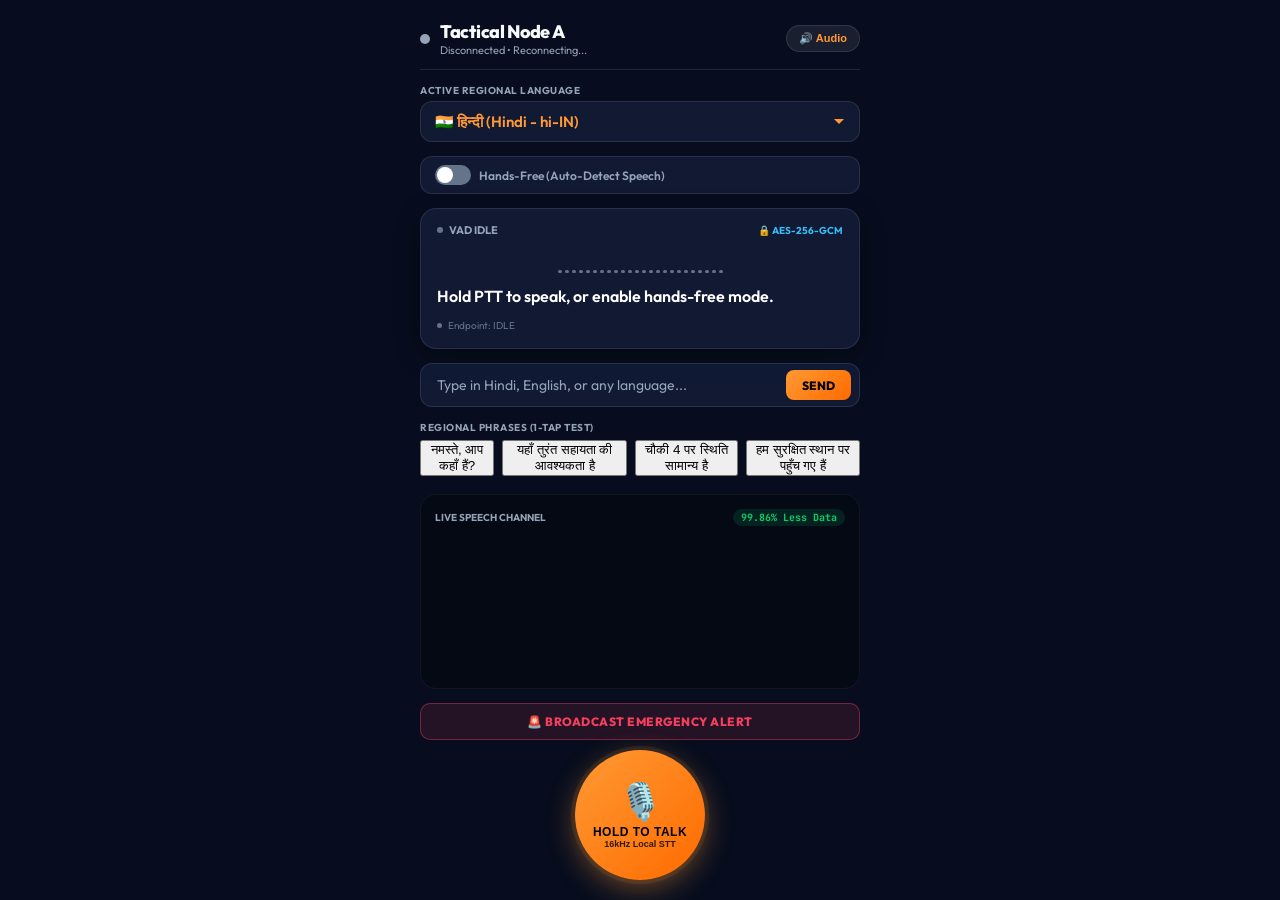
<file: simulator/public/phone.html>
<!DOCTYPE html>
<html lang="en">
<head>
  <meta charset="UTF-8" />
  <meta name="viewport" content="width=device-width, initial-scale=1.0, maximum-scale=1.0, user-scalable=no" />
  <meta name="theme-color" content="#070d1e" />
  <meta name="description" content="iTantra EdgeSpeech — Real-time voice communication with local STT & TTS, intelligent pause detection, and contextual understanding for Hindi and English." />
  <title>iTantra EdgeSpeech Transceiver</title>
  <link rel="preconnect" href="https://fonts.googleapis.com" />
  <link rel="preconnect" href="https://fonts.gstatic.com" crossorigin />
  <link href="https://fonts.googleapis.com/css2?family=Outfit:wght@400;600;700;800;900&family=JetBrains+Mono:wght@400;600&display=swap" rel="stylesheet" />
  <link rel="stylesheet" href="phone.css" />
</head>
<body>
  <div class="mobile-viewport">
    <!-- Top App Bar -->
    <header class="mobile-header">
      <div class="header-left">
        <span class="status-indicator" id="statusIndicator"></span>
        <div>
          <h1 class="device-title" id="deviceTitle">Phone A (Local Node)</h1>
          <p class="connection-sub" id="connectionSub">Wi-Fi Direct • Secure Bus</p>
        </div>
      </div>
      <div class="header-right">
        <button class="icon-btn" id="audioInitBtn" title="Enable Loudspeaker">🔊 Audio</button>
      </div>
    </header>

    <!-- Language Selector Bar -->
    <div class="language-bar">
      <label>ACTIVE REGIONAL LANGUAGE</label>
      <select id="mobileLangSelect">
        <option value="hi" selected>🇮🇳 हिन्दी (Hindi - hi-IN)</option>
        <option value="en">🇮🇳 English (Indian - en-IN)</option>
        <option value="mr">🇮🇳 मराठी (Marathi - mr-IN)</option>
        <option value="gu">🇮🇳 ગુજરાતી (Gujarati)</option>
        <option value="ta">🇮🇳 தமிழ் (Tamil)</option>
        <option value="te">🇮🇳 తెలుగు (Telugu)</option>
        <option value="kn">🇮🇳 ಕನ್ನಡ (Kannada)</option>
        <option value="ml">🇮🇳 മലയാളം (Malayalam)</option>
        <option value="bn">🇮🇳 বাংলা (Bengali)</option>
        <option value="or">🇮🇳 ଓଡ଼ିଆ (Odia)</option>
      </select>
    </div>

    <!-- Hands-Free / Mode Bar -->
    <div class="mode-bar">
      <div class="hands-free-toggle" id="handsFreeToggle">
        <div class="toggle-switch"></div>
        <span class="toggle-text">Hands-Free (Auto-Detect Speech)</span>
      </div>
    </div>

    <!-- Active Speech Status Card -->
    <div class="status-card" id="statusCard">
      <div class="card-meta">
        <span class="vad-tag" id="vadTag">
          <span class="vad-dot"></span>
          VAD IDLE
        </span>
        <span class="crypto-tag">🔒 AES-256-GCM</span>
      </div>

      <!-- Real-Time Audio Level Visualizer -->
      <div class="audio-visualizer" id="audioVisualizer">
        <div class="audio-bar"></div><div class="audio-bar"></div><div class="audio-bar"></div>
        <div class="audio-bar"></div><div class="audio-bar"></div><div class="audio-bar"></div>
        <div class="audio-bar"></div><div class="audio-bar"></div><div class="audio-bar"></div>
        <div class="audio-bar"></div><div class="audio-bar"></div><div class="audio-bar"></div>
        <div class="audio-bar"></div><div class="audio-bar"></div><div class="audio-bar"></div>
        <div class="audio-bar"></div><div class="audio-bar"></div><div class="audio-bar"></div>
        <div class="audio-bar"></div><div class="audio-bar"></div><div class="audio-bar"></div>
        <div class="audio-bar"></div><div class="audio-bar"></div><div class="audio-bar"></div>
      </div>

      <!-- Transcript Display -->
      <p class="transcript-display" id="transcriptDisplay">Hold PTT to speak, or enable hands-free mode.</p>

      <!-- Endpoint State Indicator -->
      <div class="endpoint-state" id="endpointState">
        <span class="endpoint-dot"></span>
        <span id="endpointLabel">Endpoint: IDLE</span>
      </div>

      <!-- Peer Typing Indicator -->
      <div class="typing-indicator" id="typingIndicator">
        <div class="typing-dots">
          <span class="typing-dot"></span>
          <span class="typing-dot"></span>
          <span class="typing-dot"></span>
        </div>
        <span class="typing-text" id="typingText">Peer is speaking...</span>
      </div>

      <!-- Context Badges (shown on send/receive) -->
      <div class="context-badges" id="contextBadges"></div>

      <!-- TTS Playback Status -->
      <div class="tts-status" id="ttsStatus">
        <div class="tts-waves">
          <span class="tts-wave-bar"></span>
          <span class="tts-wave-bar"></span>
          <span class="tts-wave-bar"></span>
          <span class="tts-wave-bar"></span>
          <span class="tts-wave-bar"></span>
        </div>
        <span class="tts-label">Playing speech...</span>
      </div>
    </div>

    <!-- Direct Custom Text Input for Testing -->
    <div class="custom-input-bar">
      <input type="text" id="customTextInput" placeholder="Type in Hindi, English, or any language..." />
      <button id="customSendBtn">SEND</button>
    </div>

    <!-- Quick Spoken Phrases -->
    <div class="quick-chips-section">
      <span class="chips-title">REGIONAL PHRASES (1-TAP TEST)</span>
      <div class="chips-scroll" id="chipsScroll"></div>
    </div>

    <!-- Recent Communication Feed -->
    <div class="feed-section">
      <div class="feed-header">
        <span>LIVE SPEECH CHANNEL</span>
        <span class="comp-badge">99.86% Less Data</span>
      </div>
      <div class="feed-list" id="feedList"></div>
    </div>

    <!-- Bottom Controls & PTT -->
    <footer class="bottom-action-bar">
      <!-- Emergency Alert Button -->
      <button class="mobile-alert-btn" id="mobileAlertBtn">
        🚨 BROADCAST EMERGENCY ALERT
      </button>

      <!-- Huge PTT Touch Button -->
      <div class="ptt-touch-area">
        <button class="mobile-ptt-btn" id="mobilePttBtn">
          <div class="mic-icon">🎙️</div>
          <span class="ptt-main-text">HOLD TO TALK</span>
          <span class="ptt-sub-text">16kHz Local STT</span>
        </button>
      </div>
    </footer>
  </div>

  <script src="phone.js"></script>
</body>
</html>
</file>
<file: simulator/public/phone.css>
:root {
  --bg-mobile: #070d1e;
  --bg-surface: #0c1528;
  --card-mobile: rgba(19, 29, 56, 0.85);
  --card-hover: rgba(25, 38, 72, 0.9);
  --border-mobile: rgba(255, 255, 255, 0.1);
  --border-active: rgba(255, 255, 255, 0.2);
  --saffron: #ff9933;
  --saffron-glow: rgba(255, 153, 51, 0.3);
  --emerald: #00d26a;
  --emerald-glow: rgba(0, 210, 106, 0.25);
  --cyan: #38bdf8;
  --cyan-glow: rgba(56, 189, 248, 0.2);
  --red: #f43f5e;
  --red-glow: rgba(244, 63, 94, 0.25);
  --purple: #a78bfa;
  --amber: #f59e0b;
  --text-main: #f8fafc;
  --text-muted: #94a3b8;
  --text-dim: #64748b;
  --gradient-saffron: linear-gradient(135deg, #ff9933 0%, #ff6b00 100%);
  --gradient-red: linear-gradient(135deg, #f43f5e 0%, #e11d48 100%);
  --gradient-emerald: linear-gradient(135deg, #00d26a 0%, #059669 100%);
  --gradient-blue: linear-gradient(135deg, #38bdf8 0%, #3b82f6 100%);
}

* {
  box-sizing: border-box;
  margin: 0;
  padding: 0;
  -webkit-tap-highlight-color: transparent;
}

body {
  background-color: var(--bg-mobile);
  color: var(--text-main);
  font-family: 'Outfit', -apple-system, sans-serif;
  min-height: 100vh;
  min-height: 100dvh;
  display: flex;
  flex-direction: column;
  overflow-x: hidden;
  -webkit-font-smoothing: antialiased;
}

.mobile-viewport {
  max-width: 480px;
  margin: 0 auto;
  width: 100%;
  min-height: 100vh;
  min-height: 100dvh;
  display: flex;
  flex-direction: column;
  padding: 16px 16px 8px;
  gap: 12px;
}

/* ─── Header ─────────────────────────────────────────────── */
.mobile-header {
  display: flex;
  justify-content: space-between;
  align-items: center;
  padding-bottom: 12px;
  border-bottom: 1px solid var(--border-mobile);
}

.header-left {
  display: flex;
  align-items: center;
  gap: 10px;
}

.status-indicator {
  width: 10px;
  height: 10px;
  border-radius: 50%;
  background: var(--text-muted);
  transition: all 0.3s ease;
}

.status-indicator.online {
  background: var(--emerald);
  box-shadow: 0 0 10px var(--emerald), 0 0 20px var(--emerald-glow);
  animation: pulse-glow 2s ease-in-out infinite;
}

@keyframes pulse-glow {
  0%, 100% { box-shadow: 0 0 10px var(--emerald), 0 0 20px var(--emerald-glow); }
  50% { box-shadow: 0 0 15px var(--emerald), 0 0 30px var(--emerald-glow); }
}

.device-title {
  font-size: 18px;
  font-weight: 800;
  letter-spacing: -0.3px;
}

.connection-sub {
  font-size: 11px;
  color: var(--text-muted);
}

.header-right {
  display: flex;
  gap: 8px;
  align-items: center;
}

.icon-btn {
  background: rgba(255, 255, 255, 0.08);
  border: 1px solid var(--border-mobile);
  color: var(--saffron);
  font-size: 11px;
  font-weight: 700;
  padding: 6px 12px;
  border-radius: 20px;
  cursor: pointer;
  transition: all 0.2s ease;
}

.icon-btn:hover {
  background: rgba(255, 153, 51, 0.15);
  border-color: var(--saffron);
}

.icon-btn.active {
  background: var(--saffron-glow);
  border-color: var(--saffron);
}

/* ─── Language Bar ───────────────────────────────────────── */
.language-bar {
  display: flex;
  flex-direction: column;
  gap: 4px;
}

.language-bar label {
  font-size: 10px;
  font-weight: 700;
  color: var(--text-muted);
  letter-spacing: 0.5px;
}

.language-bar select {
  width: 100%;
  background: var(--card-mobile);
  border: 1px solid var(--border-mobile);
  color: var(--saffron);
  padding: 10px 14px;
  border-radius: 12px;
  font-family: inherit;
  font-size: 15px;
  font-weight: 600;
  outline: none;
  transition: border-color 0.2s;
  appearance: none;
  -webkit-appearance: none;
  background-image: url("data:image/svg+xml,%3Csvg xmlns='http://www.w3.org/2000/svg' width='12' height='12' viewBox='0 0 12 12'%3E%3Cpath fill='%23ff9933' d='M6 8L1 3h10z'/%3E%3C/svg%3E");
  background-repeat: no-repeat;
  background-position: right 14px center;
}

.language-bar select:focus {
  border-color: var(--saffron);
}

/* ─── Hands-Free Toggle ─────────────────────────────────── */
.mode-bar {
  display: flex;
  align-items: center;
  justify-content: space-between;
  gap: 8px;
}

.hands-free-toggle {
  display: flex;
  align-items: center;
  gap: 8px;
  background: var(--card-mobile);
  border: 1px solid var(--border-mobile);
  border-radius: 12px;
  padding: 8px 14px;
  cursor: pointer;
  user-select: none;
  transition: all 0.25s ease;
  flex: 1;
}

.hands-free-toggle.active {
  border-color: var(--emerald);
  background: rgba(0, 210, 106, 0.08);
  box-shadow: 0 0 15px var(--emerald-glow);
}

.toggle-switch {
  width: 36px;
  height: 20px;
  border-radius: 10px;
  background: var(--text-dim);
  position: relative;
  transition: background 0.25s ease;
  flex-shrink: 0;
}

.toggle-switch::after {
  content: '';
  position: absolute;
  width: 16px;
  height: 16px;
  border-radius: 50%;
  background: white;
  top: 2px;
  left: 2px;
  transition: transform 0.25s ease;
}

.hands-free-toggle.active .toggle-switch {
  background: var(--emerald);
}

.hands-free-toggle.active .toggle-switch::after {
  transform: translateX(16px);
}

.toggle-text {
  font-size: 12px;
  font-weight: 600;
  color: var(--text-muted);
  transition: color 0.25s;
}

.hands-free-toggle.active .toggle-text {
  color: var(--emerald);
}

/* ─── Audio Level Visualizer ─────────────────────────────── */
.audio-visualizer {
  display: flex;
  align-items: flex-end;
  justify-content: center;
  gap: 3px;
  height: 32px;
  padding: 4px 0;
}

.audio-bar {
  width: 4px;
  border-radius: 2px;
  background: var(--text-dim);
  transition: height 0.06s ease-out, background 0.15s ease;
  min-height: 3px;
  height: 3px;
}

.audio-bar.speech {
  background: var(--emerald);
  box-shadow: 0 0 4px var(--emerald-glow);
}

.audio-bar.silence {
  background: var(--text-dim);
}

/* ─── Status Card ────────────────────────────────────────── */
.status-card {
  background: var(--card-mobile);
  border: 1px solid var(--border-mobile);
  border-radius: 16px;
  padding: 14px 16px;
  display: flex;
  flex-direction: column;
  gap: 8px;
  box-shadow: 0 8px 24px rgba(0, 0, 0, 0.35);
  transition: border-color 0.3s, box-shadow 0.3s;
}

.status-card.recording {
  border-color: rgba(0, 210, 106, 0.5);
  box-shadow: 0 8px 24px rgba(0, 210, 106, 0.15), 0 0 0 1px rgba(0, 210, 106, 0.15);
}

.status-card.receiving {
  border-color: rgba(56, 189, 248, 0.5);
  box-shadow: 0 8px 24px rgba(56, 189, 248, 0.15);
}

.card-meta {
  display: flex;
  justify-content: space-between;
  align-items: center;
  font-size: 11px;
  font-weight: 700;
}

.vad-tag {
  color: var(--text-muted);
  display: flex;
  align-items: center;
  gap: 6px;
  transition: color 0.2s;
}

.vad-tag .vad-dot {
  width: 6px;
  height: 6px;
  border-radius: 50%;
  background: var(--text-dim);
  transition: all 0.2s;
}

.vad-tag.active {
  color: var(--emerald);
}

.vad-tag.active .vad-dot {
  background: var(--emerald);
  box-shadow: 0 0 8px var(--emerald);
  animation: blink 0.6s ease-in-out infinite;
}

@keyframes blink {
  0%, 100% { opacity: 1; }
  50% { opacity: 0.4; }
}

.crypto-tag {
  color: var(--cyan);
  font-size: 10px;
}

.transcript-display {
  font-size: 16px;
  font-weight: 600;
  color: #fff;
  line-height: 1.45;
  min-height: 24px;
  word-break: break-word;
}

/* ─── Typing Indicator ───────────────────────────────────── */
.typing-indicator {
  display: none;
  align-items: center;
  gap: 6px;
  padding: 6px 0 2px;
}

.typing-indicator.visible {
  display: flex;
}

.typing-dots {
  display: flex;
  gap: 4px;
  align-items: center;
}

.typing-dot {
  width: 6px;
  height: 6px;
  border-radius: 50%;
  background: var(--cyan);
  animation: typing-bounce 1.2s ease-in-out infinite;
}

.typing-dot:nth-child(2) { animation-delay: 0.15s; }
.typing-dot:nth-child(3) { animation-delay: 0.3s; }

@keyframes typing-bounce {
  0%, 60%, 100% { transform: translateY(0); opacity: 0.4; }
  30% { transform: translateY(-6px); opacity: 1; }
}

.typing-text {
  font-size: 12px;
  color: var(--cyan);
  font-style: italic;
  overflow: hidden;
  text-overflow: ellipsis;
  white-space: nowrap;
  max-width: 250px;
}

/* ─── Context Badge ──────────────────────────────────────── */
.context-badges {
  display: none;
  flex-wrap: wrap;
  gap: 6px;
  padding: 4px 0 0;
}

.context-badges.visible {
  display: flex;
}

.ctx-badge {
  font-size: 10px;
  font-weight: 700;
  padding: 3px 8px;
  border-radius: 8px;
  letter-spacing: 0.3px;
  text-transform: uppercase;
  line-height: 1.2;
}

.ctx-badge.intent {
  background: rgba(167, 139, 250, 0.15);
  color: var(--purple);
  border: 1px solid rgba(167, 139, 250, 0.3);
}

.ctx-badge.urgency-low {
  background: rgba(0, 210, 106, 0.1);
  color: var(--emerald);
  border: 1px solid rgba(0, 210, 106, 0.25);
}

.ctx-badge.urgency-medium {
  background: rgba(245, 158, 11, 0.12);
  color: var(--amber);
  border: 1px solid rgba(245, 158, 11, 0.3);
}

.ctx-badge.urgency-high {
  background: rgba(255, 153, 51, 0.15);
  color: var(--saffron);
  border: 1px solid rgba(255, 153, 51, 0.35);
}

.ctx-badge.urgency-critical {
  background: rgba(244, 63, 94, 0.2);
  color: var(--red);
  border: 1px solid rgba(244, 63, 94, 0.4);
  animation: pulse-urgency 1s ease-in-out infinite;
}

@keyframes pulse-urgency {
  0%, 100% { box-shadow: none; }
  50% { box-shadow: 0 0 8px var(--red-glow); }
}

.ctx-badge.entity {
  background: rgba(56, 189, 248, 0.1);
  color: var(--cyan);
  border: 1px solid rgba(56, 189, 248, 0.25);
}

/* ─── TTS Status Indicator ───────────────────────────────── */
.tts-status {
  display: none;
  align-items: center;
  gap: 8px;
  padding: 6px 0;
}

.tts-status.playing {
  display: flex;
}

.tts-waves {
  display: flex;
  gap: 2px;
  align-items: flex-end;
  height: 16px;
}

.tts-wave-bar {
  width: 3px;
  border-radius: 1.5px;
  background: var(--saffron);
  animation: tts-wave 0.8s ease-in-out infinite;
}

.tts-wave-bar:nth-child(1) { height: 6px; animation-delay: 0s; }
.tts-wave-bar:nth-child(2) { height: 10px; animation-delay: 0.1s; }
.tts-wave-bar:nth-child(3) { height: 14px; animation-delay: 0.2s; }
.tts-wave-bar:nth-child(4) { height: 10px; animation-delay: 0.3s; }
.tts-wave-bar:nth-child(5) { height: 6px; animation-delay: 0.4s; }

@keyframes tts-wave {
  0%, 100% { transform: scaleY(0.5); opacity: 0.5; }
  50% { transform: scaleY(1); opacity: 1; }
}

.tts-label {
  font-size: 11px;
  font-weight: 700;
  color: var(--saffron);
  letter-spacing: 0.3px;
}

/* ─── Custom Input Bar ───────────────────────────────────── */
.custom-input-bar {
  display: flex;
  gap: 8px;
  background: var(--card-mobile);
  border: 1px solid var(--border-mobile);
  border-radius: 12px;
  padding: 6px 8px;
  transition: border-color 0.2s;
}

.custom-input-bar:focus-within {
  border-color: var(--border-active);
}

.custom-input-bar input {
  flex: 1;
  background: transparent;
  border: none;
  color: #fff;
  font-family: inherit;
  font-size: 14px;
  outline: none;
  padding: 6px 8px;
}

.custom-input-bar input::placeholder {
  color: var(--text-muted);
}

.custom-input-bar button {
  background: var(--gradient-saffron);
  border: none;
  color: #000;
  font-family: inherit;
  font-size: 12px;
  font-weight: 800;
  padding: 6px 16px;
  border-radius: 8px;
  cursor: pointer;
  transition: transform 0.1s, opacity 0.15s;
  white-space: nowrap;
}

.custom-input-bar button:active {
  transform: scale(0.95);
  opacity: 0.9;
}

/* ─── Chips ──────────────────────────────────────────────── */
.quick-chips-section {
  display: flex;
  flex-direction: column;
  gap: 6px;
}

.chips-title {
  font-size: 10px;
  font-weight: 700;
  color: var(--text-muted);
  letter-spacing: 0.5px;
}

.chips-scroll {
  display: flex;
  gap: 8px;
  overflow-x: auto;
  padding-bottom: 4px;
  scrollbar-width: none;
  -ms-overflow-style: none;
}

.chips-scroll::-webkit-scrollbar {
  display: none;
}

.chip {
  background: rgba(255, 255, 255, 0.06);
  border: 1px solid var(--border-mobile);
  color: var(--text-main);
  padding: 8px 14px;
  border-radius: 20px;
  font-size: 13px;
  white-space: nowrap;
  cursor: pointer;
  user-select: none;
  transition: all 0.2s ease;
}

.chip:active {
  background: var(--saffron);
  color: #000;
  border-color: var(--saffron);
  transform: scale(0.96);
}

/* ─── Feed ───────────────────────────────────────────────── */
.feed-section {
  flex: 1;
  display: flex;
  flex-direction: column;
  gap: 8px;
  background: rgba(0, 0, 0, 0.3);
  border: 1px solid rgba(255, 255, 255, 0.05);
  border-radius: 16px;
  padding: 14px;
  min-height: 140px;
  max-height: 260px;
}

.feed-header {
  display: flex;
  justify-content: space-between;
  align-items: center;
  font-size: 10px;
  font-weight: 700;
  color: var(--text-muted);
}

.comp-badge {
  background: rgba(0, 210, 106, 0.12);
  color: var(--emerald);
  padding: 2px 8px;
  border-radius: 10px;
  font-family: 'JetBrains Mono', monospace;
  font-size: 10px;
}

.feed-list {
  display: flex;
  flex-direction: column;
  gap: 8px;
  overflow-y: auto;
  scrollbar-width: thin;
  scrollbar-color: var(--text-dim) transparent;
}

.feed-list::-webkit-scrollbar {
  width: 4px;
}

.feed-list::-webkit-scrollbar-thumb {
  background: var(--text-dim);
  border-radius: 2px;
}

.feed-item {
  background: rgba(255, 255, 255, 0.04);
  border-left: 3px solid var(--saffron);
  border-radius: 8px;
  padding: 10px 12px;
  font-size: 14px;
  line-height: 1.35;
  animation: feed-slide-in 0.3s ease-out;
}

@keyframes feed-slide-in {
  from { opacity: 0; transform: translateY(-8px); }
  to { opacity: 1; transform: translateY(0); }
}

.feed-item.tx-feed {
  border-left-color: var(--saffron);
}

.feed-item.rx-feed {
  border-left-color: var(--cyan);
  background: rgba(56, 189, 248, 0.06);
}

.feed-item.alert-feed {
  border-left-color: var(--red);
  background: rgba(244, 63, 94, 0.12);
}

.feed-meta {
  font-size: 10px;
  color: var(--text-muted);
  margin-bottom: 3px;
  display: flex;
  justify-content: space-between;
  align-items: center;
}

.feed-context-pills {
  display: flex;
  gap: 4px;
  flex-wrap: wrap;
  margin-top: 5px;
}

.feed-ctx-pill {
  font-size: 9px;
  font-weight: 700;
  padding: 1px 6px;
  border-radius: 6px;
  text-transform: uppercase;
  letter-spacing: 0.2px;
}

.feed-ctx-pill.intent-pill {
  background: rgba(167, 139, 250, 0.15);
  color: var(--purple);
}

.feed-ctx-pill.urgency-pill {
  background: rgba(0, 210, 106, 0.1);
  color: var(--emerald);
}

.feed-ctx-pill.urgency-high-pill {
  background: rgba(255, 153, 51, 0.15);
  color: var(--saffron);
}

.feed-ctx-pill.urgency-critical-pill {
  background: rgba(244, 63, 94, 0.15);
  color: var(--red);
}

/* ─── Bottom Action Bar ──────────────────────────────────── */
.bottom-action-bar {
  display: flex;
  flex-direction: column;
  gap: 10px;
  margin-top: auto;
  padding-bottom: env(safe-area-inset-bottom, 8px);
}

.mobile-alert-btn {
  width: 100%;
  background: rgba(244, 63, 94, 0.12);
  border: 1px solid rgba(244, 63, 94, 0.4);
  color: var(--red);
  font-family: inherit;
  font-size: 12px;
  font-weight: 800;
  padding: 10px;
  border-radius: 10px;
  cursor: pointer;
  letter-spacing: 0.5px;
  transition: all 0.15s ease;
}

.mobile-alert-btn:active {
  background: var(--red);
  color: #fff;
  transform: scale(0.98);
}

.ptt-touch-area {
  display: flex;
  justify-content: center;
}

.mobile-ptt-btn {
  width: 130px;
  height: 130px;
  border-radius: 50%;
  border: none;
  background: var(--gradient-saffron);
  color: #000;
  display: flex;
  flex-direction: column;
  align-items: center;
  justify-content: center;
  box-shadow: 0 8px 28px rgba(255, 153, 51, 0.4), 0 0 0 4px rgba(255, 153, 51, 0.1);
  cursor: pointer;
  user-select: none;
  transition: transform 0.12s ease, box-shadow 0.2s ease;
  -webkit-user-select: none;
  touch-action: none;
}

.mobile-ptt-btn:active, .mobile-ptt-btn.active {
  transform: scale(0.92);
  background: var(--gradient-red);
  color: #fff;
  box-shadow: 0 0 40px rgba(255, 51, 51, 0.6), 0 0 0 4px rgba(255, 51, 51, 0.2);
}

.mobile-ptt-btn.disabled {
  opacity: 0.35;
  pointer-events: none;
}

.mic-icon {
  font-size: 36px;
  margin-bottom: 2px;
}

.ptt-main-text {
  font-size: 12px;
  font-weight: 900;
  letter-spacing: 0.5px;
}

.ptt-sub-text {
  font-size: 9px;
  font-weight: 700;
  opacity: 0.8;
}

/* ─── Endpoint State Indicator ───────────────────────────── */
.endpoint-state {
  display: flex;
  align-items: center;
  gap: 6px;
  font-size: 10px;
  color: var(--text-dim);
  padding: 2px 0;
}

.endpoint-dot {
  width: 5px;
  height: 5px;
  border-radius: 50%;
  background: var(--text-dim);
  transition: all 0.2s;
}

.endpoint-state.speech .endpoint-dot {
  background: var(--emerald);
  box-shadow: 0 0 6px var(--emerald);
}

.endpoint-state.possible-end .endpoint-dot {
  background: var(--amber);
  box-shadow: 0 0 6px var(--amber);
}

.endpoint-state.finalized .endpoint-dot {
  background: var(--saffron);
  box-shadow: 0 0 6px var(--saffron);
}

/* ─── Responsive ─────────────────────────────────────────── */
@media (max-width: 400px) {
  .mobile-viewport {
    padding: 12px 12px 6px;
    gap: 10px;
  }
  .mobile-ptt-btn {
    width: 115px;
    height: 115px;
  }
  .device-title {
    font-size: 16px;
  }
  .transcript-display {
    font-size: 15px;
  }
}

@media (min-width: 481px) {
  .mobile-viewport {
    padding: 20px;
    gap: 14px;
  }
  .feed-section {
    max-height: 320px;
  }
}
</file>
